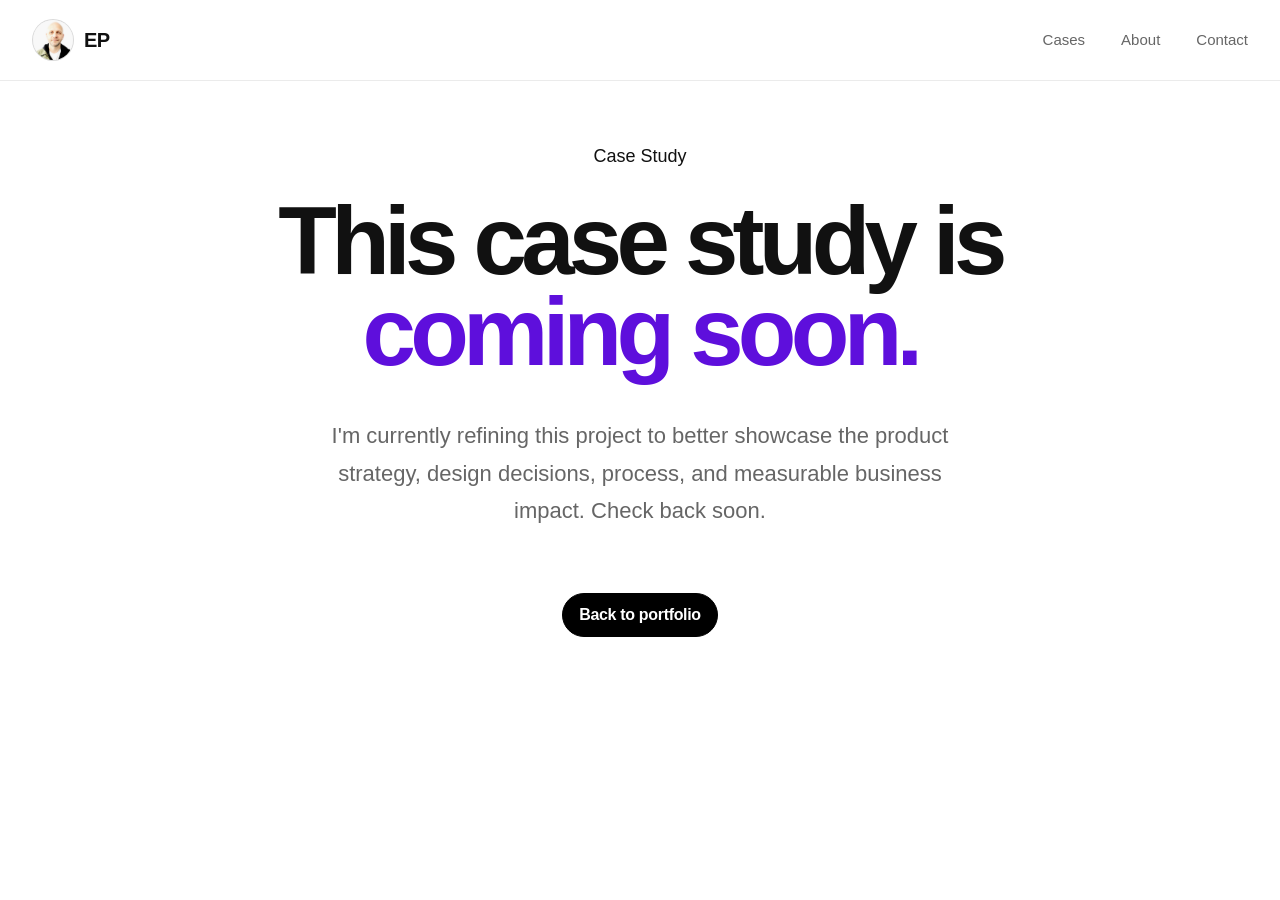
<file: coming-soon.html>
<!DOCTYPE html>
<html lang="en">

<head>
    <meta charset="UTF-8">
    <meta name="viewport" content="width=device-width, initial-scale=1.0">
    <title>Case Study Coming Soon</title>

    <link rel="stylesheet" href="style.css">

    <style>/* ===========================================
COMING SOON
=========================================== */

.coming-soon{

    display:flex;
    align-items:center;
    justify-content:center;

    min-height:75vh;

    padding:30px 0 120px;

}


.coming-card{

    max-width:760px;

    margin:auto;

    text-align:center;

}


.coming-card h1{

    margin:24px 0;

    font-size:clamp(56px,8vw,96px);

    line-height:.95;

    letter-spacing:-.06em;

}


.coming-card h1 span{

    color:var(--text-highlight);

}


.coming-text{

    max-width:620px;

    margin:40px auto;

    font-size:22px;

    line-height:1.7;

    color:var(--text-secondary);

}


.coming-card .button{

    margin-top:24px;

}</style>
</head>

<body>

<header class="site-header">

    <div class="container header-inner">

        <a href="index.html" class="logo">

            <div class="logo-avatar">
                <img src="assets/images/avatar.png" alt="Logo">
            </div>

            <span class="logo-text">
                EP
            </span>

        </a>

        <nav class="navigation">
            <a href="index.html#work">Cases</a>
            <a href="index.html#about">About</a>
            <a href="index.html#contact">Contact</a>
        </nav>

    </div>

</header>

<main>

<section class="coming-soon">

    <div class="container">

        <div class="coming-card">

            <p class="eyebrow">
                Case Study
            </p>

            <h1>
                This case study is
                <span>coming soon.</span>
            </h1>

            <p class="coming-text">
                I'm currently refining this project to better showcase
                the product strategy, design decisions, process, and measurable
                business impact. Check back soon.
            </p>

            <a href="index.html#work" class="button button-primary">
                Back to portfolio
            </a>

        </div>

    </div>

</section>

</main>

</body>

</html>
</file>
<file: style.css>
/* =====================================DESIGN SYSTEM===================================== */
:root {
    --background: #ffffff;
    --surface: #f7f7f5;
    --surface-dark: #111111;
    --text: #111111;
    --text-secondary: #666666;
    --border: rgba(0,0,0,.08);
    --radius-sm: 14px;
    --radius-md: 24px;
    --radius-lg: 36px;
    --container: 1240px;
    --transition:cubic-bezier(.22,1,.36,1);
    --text-highlight: #5e0fdc;
}

* {
    box-sizing:border-box;
}

html {
    scroll-behavior:smooth;
}

body {
    margin:0;
    background:var(--background);
    color:var(--text);
    font-family:Inter,-apple-system,BlinkMacSystemFont,"SF Pro Display","Segoe UI",sans-serif;
    font-size:18px;
    line-height:1.6;
    -webkit-font-smoothing:antialiased;
}

h2 {
    margin-bottom: 0;
}

p {
    margin: 0;
}

/* === RESPONSIVE BREAKPOINTS ===*/
@media (min-width:1024px){

    /*.case-block p.section-intro{
        margin-top:0;
    }*/

    h2.hero-title {
        margin: 1em 0 0.3rem;
    }

    .hero h1 {
        width: 80%;
    }

    div.companies {
        margin-bottom: 1rem;
    }

}

img {
    max-width:100%;
    display:block;
}

a {
    color:inherit;
    text-decoration:none;
}


ul, ol {
    padding-inline-start: 25px;
}

.container {
    width:min(calc(100% - 64px),var(--container));
    margin:auto;
}


.text-highlight {
    font-weight: bold;
    color: var(--text-highlight);
}


/* =====================================HEADER===================================== */

.site-header {
    position:fixed;
    top:0;
    left:0;
    right:0;
    z-index:100;
    backdrop-filter:blur(20px);
    background:rgba(255,255,255,.75);
    border-bottom:1px solid var(--border);
}
.header-inner {
    height: 80px;
    display: flex;
    align-items: center;
    justify-content: space-between;
    gap: 2rem;
}



/* =============== LOGO =============== */

.logo{
    display:flex;
    align-items:center;
    gap:10px;
    font-weight:700;
    font-size:20px;
    letter-spacing:-0.03em;
}
.logo-avatar{
    width:42px;
    height:42px;
    border-radius:50%;
    overflow:hidden;
    flex-shrink:0;
    background:#ececec;
    border:1px solid var(--border);

}
.logo-avatar img{
    width:100%;
    height:100%;
    object-fit:cover;
    display:block;
}
.logo-text{
    line-height:1;
}
.navigation {
    display:flex;
    gap:36px;
}
.navigation a {
    color:var(--text-secondary);
    font-size:15px;
}
.eyebrow {
    margin-top: 7rem;
}


/* ========= HERO =========== */



/* ============ Hero Actions ================ */

.hero h1 {
    font-size: 1.5em;
    line-height: 1.25;
    font-weight: normal;
}


.hero-title {
    font-size: clamp(3.5rem, 9vw, 6.5rem); /* 56px → 104px */
    line-height: 0.9;
    margin: 1.8em 0 0.3rem;
    font-weight: 700;
    letter-spacing: -0.06rem;
}

.hero-title span {
    display: block;
    color: #d4d8e1;
}

.hero-tags {
    font-size: 18px;
}

.hero-actions {
    display: flex;
    align-items: center;
    gap: 16px;
    margin-top: 2.5rem;
    flex-wrap: wrap;
}

.button {
    display: inline-flex;
    align-items: center;
    justify-content: center;
    padding: 0.5rem 1rem;
    border-radius: 999px;
    font-size: 16px;
    font-weight: 600;
    letter-spacing: -0.02em;
    text-decoration: none;
    transition:
        background-color .25s ease,
        color .25s ease,
        border-color .25s ease,
        transform .25s ease,
        box-shadow .25s ease;
}


/* Primary */
.button-primary {
    background: #000;
    color: #fff;
    border: 1px solid #000;
}


/* Secondary */

.button-secondary {
    background: #4361ee;
    color: #fff;
    border: 1px solid var(--border);
}

/* ======= COMPANIES ============= */

.companies{
    /*border-top :1px solid var(--border); */
    /*border-bottom :1px solid var(--border);*/
    margin:0 0;
    margin-top:1rem;
    padding-top:1rem;
    padding-bottom:1rem;
    margin-bottom: 1rem;
}
 .companies p{
     font-size:12px;
     letter-spacing:2px;
     color:grey;
     font-weight:700;
     margin-bottom:10px;
}

 .companies div{
    display:flex;
    gap:clamp(20px, 4vw, 50px);
    flex-wrap: wrap;
    font-weight:800;
    color:#d1d6df;
    opacity: 0.8;
    filter: grayscale(100%);
    align-items: center;
}

.companies span{
    font-size:clamp(1.75rem, 4vw, 3.5rem);
    letter-spacing:-0.03em;
    font-weight:800;
    line-height:1;
    white-space:nowrap;
}

/* --- Portrait ---*/

.portrait img {
    width: 100%;
    height: auto;

}

#hero .container {
    display: grid;
    grid-template-columns: 1fr 460px;
    gap: 80px;
    /*padding: 80px 44px 100px;*/
    align-items: center;
}

@media (max-width: 1024px) {
    #hero .container {
        grid-template-columns: 1fr;
        gap: 20px;
    
    }
    
    .portrait img {
        /*max-width: 50%;*/
        margin: 0 auto 2em auto;
    }

}


/* ========================= PROJECT CARDS ========================= */

#work {
    background-color: #d4d8e12e;
}

#work h2 {
    margin: 0;
    padding: 1.5rem 0 0 0;
}

#work .eyebrow-case {

}

.project-card {
   /* margin-bottom: 2rem;*/

    display: flex;
    flex-direction: column;
    gap: 8px;

}


/* ========================= PROJECT CONTENT ========================= */

.project-content{
    display:flex;
    flex-direction:column;
    justify-content:center;
    padding:1.5rem 0;
    gap:16px;
}

.project-category{
    letter-spacing: .08em;
    text-transform:uppercase;
    color:var(--text-secondary);
    font-family: 'Geist Mono', monospace;
    font-size: 0.8rem;
    font-weight: 400;
    display: flex;
    flex-direction: row;
    gap: 20px;
    flex-wrap: wrap;
}

.project-content h3{
    margin:0;
    font-size:1.17em;
    line-height:1.1;
    font-weight: 500;
}

.project-text{
    margin:0;
    font-size:18px;
    line-height:1.6;
    color:var(--text-secondary);
}

.project-result{
    display:flex;
    /*flex-direction:column;*/
    gap:4px;
    padding-left:18px;
    /*margin-top:16px;*/
    border-left:4px solid #12ce09;

    font-size: 13px;
    font-weight: 600;
    letter-spacing: .08em;
    text-transform: uppercase;
}
.project-result::before{
    content:"↓";
    font-size:15px;
    font-weight:700;
    color:var(--text);
    position: relative;
    left: -7px;

}

div.up.project-result::before {
    content: "↗";
}

.project-link{
    display:inline-flex;
    align-items:center;
    gap:8px;
    width:max-content;
    padding:6px 18px;
    border:1px solid var(--border);
    border-radius:999px;
    background:#fff;
    font-size:15px;
    font-weight:600;
    text-transform: capitalize;
}

.project-link::after{
    content:"→";
}

a.about.project-link::after{
    content: "↓";
}

/* ---------------------- Project Results Case Studies ------------------- */

.case-project-result{
    display:flex;
    /*flex-direction:column;*/
    gap:4px;
    padding-left:18px;
    /*margin-top:16px;*/
    border-left:4px solid #12ce09;

    font-size: 18px;
    font-weight: 600;
    letter-spacing: .08em;
    text-transform: uppercase;
}
.case-project-result::before{
    content:"↓";
    font-size:18px;
    font-weight:700;
    color:var(--text);
    position: relative;
    left: -7px;

}

div.up.case-project-result::before {
    content: "↗";
}


.case-hero {
    margin-top: 100px;
    }

    .metric {
      display: flex;
      flex-direction: column;
      font-weight: 500;
    }

    .number {
        font-weight: 800;
    }

    @media (max-width:638px) {

      .metric {
        flex-direction: row;
      }
      

    }
      
    


/* --------------------------------------------------------------------------- */

/* ========================= EXPERIENCE HIGHLIGHTS ========================= */

#about .eyebrow-case {
    margin:0;
    
}

#about h2 {
    margin:0;
}

.metrics-grid{
    display:flex;
    flex-wrap:wrap;
    gap:24px;
    margin-top:40px;
}

.metric-card{
    flex:1 1 240px;
    min-width:220px;

    padding:32px;

    border:1px solid var(--border);
    border-radius:24px;

    background:#fff;

    transition:
        transform .25s ease,
        box-shadow .25s ease,
        border-color .25s ease;
}


.metric-card strong{
    display:block;
    margin-bottom:12px;

    font-size:48px;
    font-weight:700;
    line-height:1;
    letter-spacing:-0.05em;

    color:var(--text);
}

.metric-card span{
    display:block;

    font-size:16px;
    line-height:1.5;

    color:var(--text-secondary);
}


#contact {
    background-color: #d4d8e12e;
}

#contact .eyebrow-case {
    margin-top: 0px;
}

/* =================== CASE STUDY =================== */

.overview-grid {
	display: grid;
	grid-template-columns: repeat(3, 1fr);
	gap: 30px
}


/* ========================= CASE META CARDS ========================= */

.case-title {
    line-height: 1.25;
    margin-top: 0.5rem;
}

.case-meta{
    display:flex;
    flex-wrap:wrap;
    gap:15px;
    /*border-top:1px solid var(--border);*/
}


.meta-card{
    flex:1 1 220px;
    display:flex;
    flex-direction:column;
    gap:10px;
    padding:10px 0px;
}

.meta-card span{
    font-size:12px;
    font-weight:600;

    text-transform:uppercase;
    letter-spacing:.1em;

    color:var(--text-secondary);
}

.meta-card strong{
    font-size:18px;
    font-weight:600;

    line-height:1.3;
    letter-spacing:-.02em;
}

/* ========== END of META =========== */


.impact-grid {
    margin-top: 2rem;
    margin-bottom: 2rem;
    display: grid;
    grid-template-columns: repeat(3, 1fr);
    grid-template-columns:repeat(auto-fit, minmax(280px, 1fr));
    gap: 15px;
}

.case-image {
	height: 700px;
	border-radius: 36px;
	background: #f3f3f1;
	display: flex;
	align-items: center;
	justify-content: center;
	font-size: 40px;
	font-weight: 700;
	letter-spacing: -.05em
}

.case-content {
	max-width: 850px
}

.case-content p {
	font-size: 24px;
	color: #555
}

.process-grid {
	display: grid;
	grid-template-columns: repeat(3, 1fr);
	gap: 30px
}

.process-item {
	padding: 32px;
	background: rgba(255, 255, 255, .06);
	border-radius: 24px
}

.process-item span {
	font-size: 14px;
	color: #aaa
}

.process-item h3 {
	font-size: 30px
}

.process-content {
    display:flex;
    flex-direction: column;
    gap: 5px;
}

.process-content span {
    font-size: 14px;
    color: var(--text-highlight);
}

/* ========== SOLUTION GRID =========== */

.solution-grid {
	display:flex;
    flex-direction: column;
    flex-wrap:wrap;
    gap:24px;
    margin-top:20px;
}

.solution-grid .solution-card h3, .solution-grid .solution-card p {
    margin:0;
}



/* ========= Case =========== */

.eyebrow-case {
    margin-top: 3rem;
    margin-bottom: 0;
    color: var(--text-highlight);
}

.case-block h2 {
    margin-top: 0;
    line-height: 1.25;
}

.case-block p {
    margin-top: 1rem;
}

/* ========================= RESEARCH GRID ========================= */

.research-grid h3, .research-grid p {
    margin:0;
}

.research-grid{
    display:flex;
    flex-direction:column;
    flex-wrap:wrap;
    gap:24px;
    margin-top:20px;
}



/* ========================= PROCESS LIST ========================= */

ol.process{
    list-style:none;
    counter-reset:step;
    display:flex;
    flex-direction:column;
    gap:16px;
    margin:40px 0 0;
    padding:0;
}

ol.process li{
    counter-increment:step;
    display:flex;
    align-items:center;
    gap:20px;
    padding:20px 24px;
    border:1px solid var(--border);
    border-radius:20px;
    background:#fff;
    transition:
        transform .25s ease,
        box-shadow .25s ease,
        border-color .25s ease;
    }

ol.process li::before{
    content:counter(step);
    display:flex;
    align-items:center;
    justify-content:center;
    width:36px;
    height:36px;
    flex-shrink:0;
    border: 1px solid grey;
    border-radius:50%;
    background:#fff;
    color:#000;
    font-size:15px;
    font-weight:700;
}
</file>
